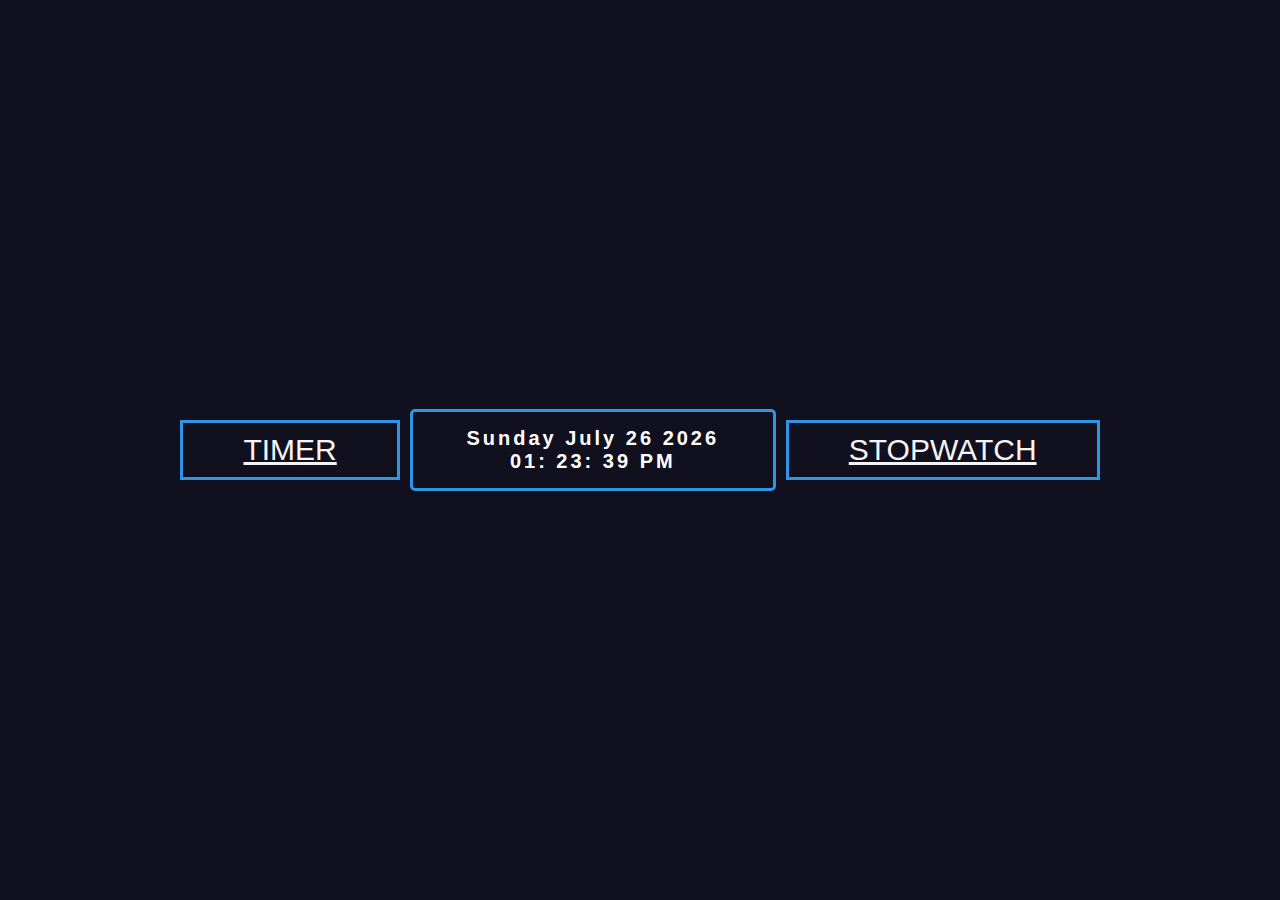
<file: index.html>
<!DOCTYPE html>
<html lang="en">
<head>
    <meta charset="UTF-8">
    <meta http-equiv="X-UA-Compatible" content="IE=edge">
    <meta name="viewport" content="width=device-width, initial-scale=1.0">
    <title>Stopwatch and Timer</title>
    <link rel="stylesheet" href="style.css">
</head>
<body onload="initClock()">
    
    <a  class="ctimer" id="idtimer" href="timer.html"> TIMER </a>
   
   
    <div class="datetime">
        <div class="date">
            <span id="dayname">Day</span>
            <span id="month">Month</span>
            <span id="daynum">00</span>
            <span id="year">Year</span>
        </div>

        <div class="date">
            <span id="hour">00</span>:
            <span id="minutes">00</span>:
            <span id="seconds">00</span>
            <span id="period">AM</span>
        </div>
    </div>
   
   
        <a  class="cstopwatch" id="idstopwatch" href="stopwatch.html"> STOPWATCH </a>
   


    <script type="text/javascript">
        function updateClock(){

            var now = new Date();
            var dname = now.getDay();
            mo = now.getMonth();
            dnum = now.getDate();
            yr = now.getFullYear();
            hou = now.getHours();
            min = now.getMinutes();
            sec = now.getSeconds();
            pe =  "AM" ;

            if(hou == 0){
                hou = 12;
            }
            if(hou > 12){
                hou = hou - 12;
                pe = "PM"
            }

            Number.prototype.pad = function(digits){
                for(var n = this.toString(); n.length < digits; n = 0 + n);
                return n;
            }

            var months = ["January", "February", "March", "April", "May", "June", "July", "August", "September", "october", "November", "December"];
            var week = ["Sunday", "Monday", "Tuesday", "Wednesday", "Thursday", "Friday", "Saturday"];
            var ids = ["dayname", "month", "daynum", "year", "hour", "minutes", "seconds", "period"];
            var values = [week [dname], months[mo], dnum.pad(2), yr, hou.pad(2), min.pad(2), sec.pad(2), pe]; 

            for(var i = 0; i < ids.length; i++)

                document.getElementById(ids[i]).firstChild.nodeValue = values[i];
            

        }

        function initClock(){
            updateClock();
            window.setInterval("updateClock()",1);
        }

    </script>
</body>
</html>
</file>
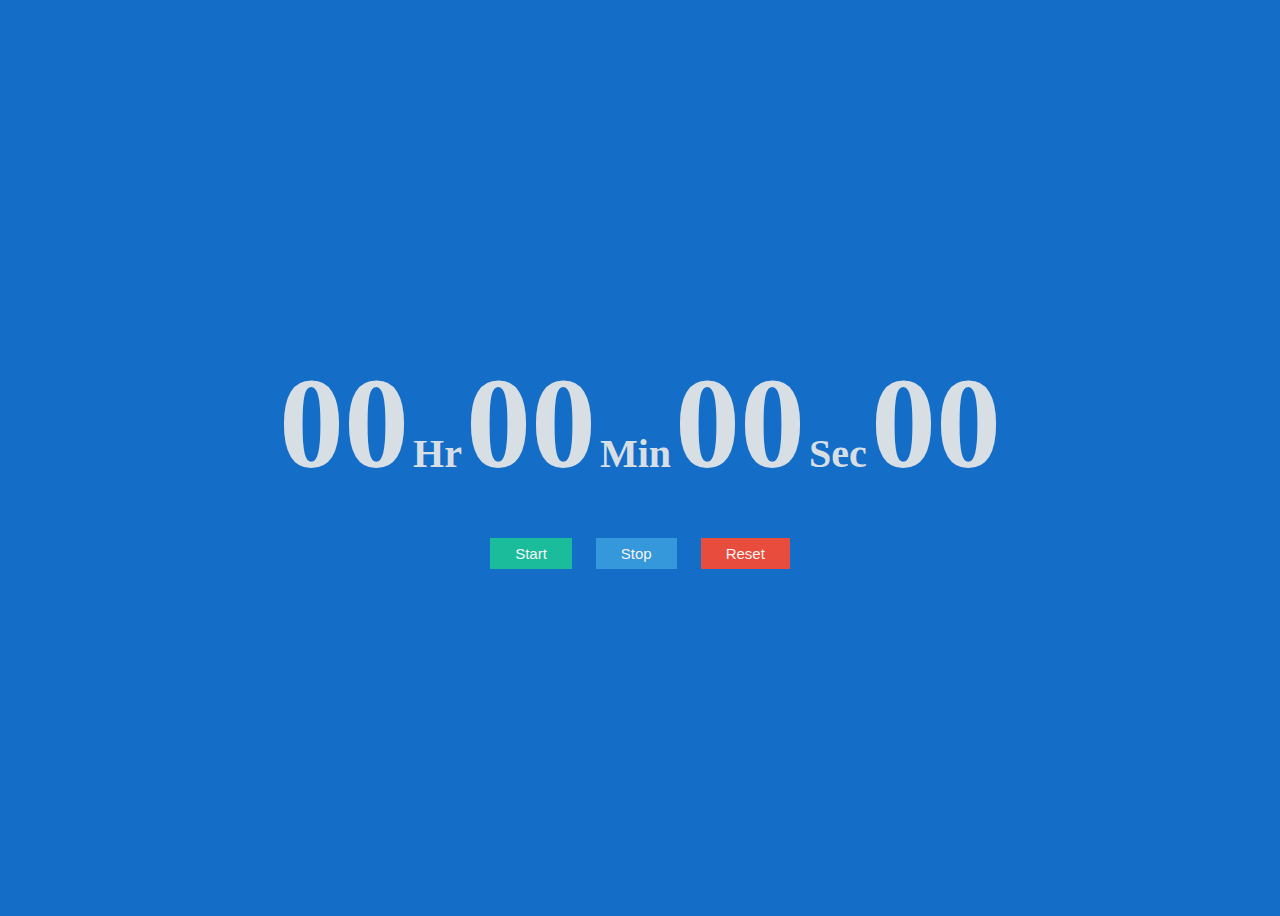
<file: stopwatch.html>
<!DOCTYPE html>
<html lang="en">
<head>
    <meta charset="UTF-8">
    <meta http-equiv="X-UA-Compatible" content="IE=edge">
    <meta name="viewport" content="width=device-width, initial-scale=1.0">
    <title> Stopwatch  </title>
    <link rel="stylesheet" href="style1.css">

</head>
<body>
    
    <div id="container">
            <div id="time"> 
                <span class="digit" id="hr">00</span>
                <span class="txt">Hr</span>

                <span class="digit" id="min">00</span>
                <span class="txt">Min</span>

                <span class="digit" id="sec">00</span>
                <span class="txt">Sec</span>

                <span class="digit" id="count">00</span>
              
            </div>

            <div id="btn-container"> 
                <button class="btn" id="start" onclick="start()">Start</button>
                <button class="btn" id="stop" onclick="stop()">Stop</button>
                <button class="btn" id="reset" onclick="reset()">Reset</button>
            </div>

    </div>
    <script src="script1.js"></script>
</body>
</html>
</file>
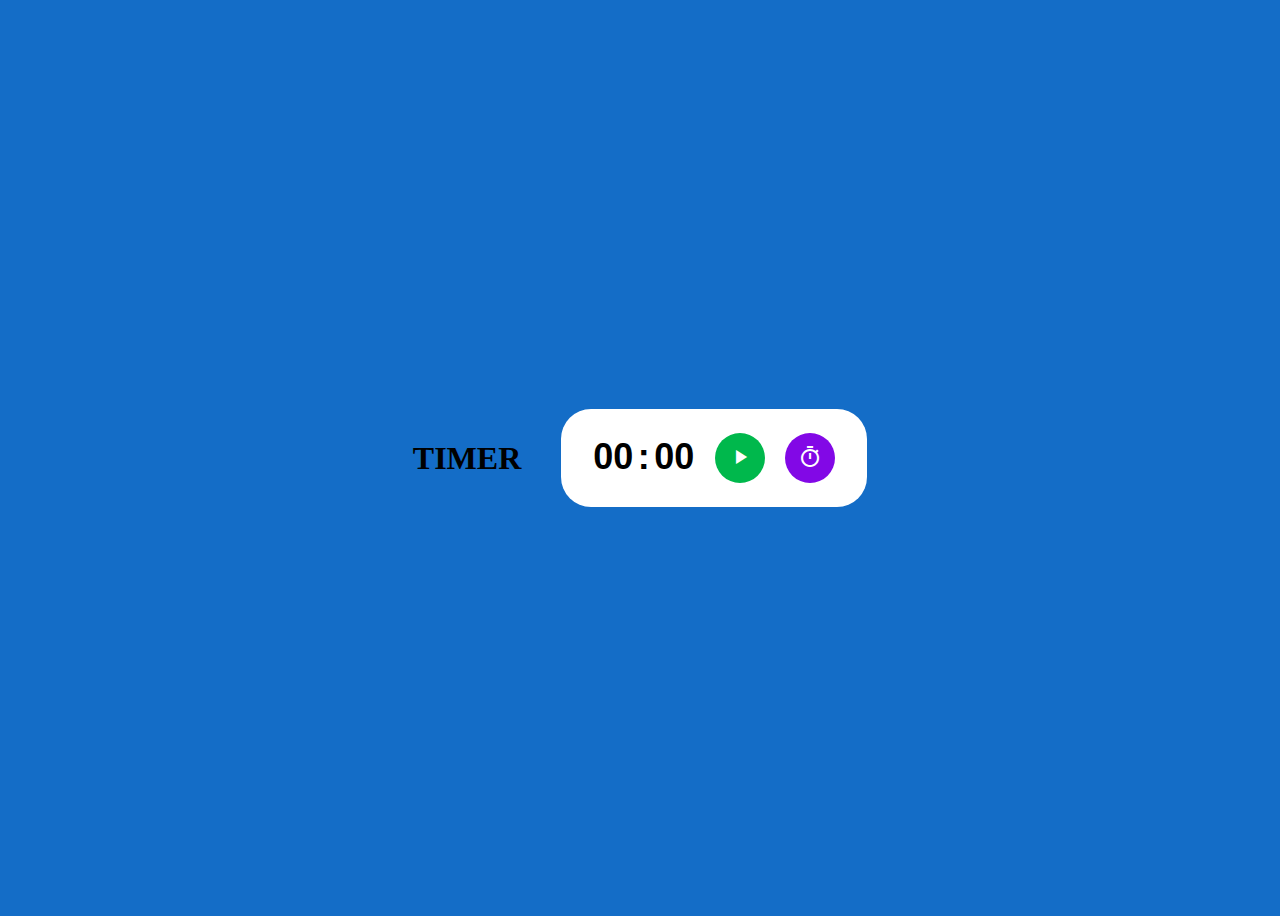
<file: timer.html>
<!DOCTYPE html>
<html lang="en">
<head>
    <meta charset="UTF-8">
    <meta http-equiv="X-UA-Compatible" content="IE=edge">
    <meta name="viewport" content="width=device-width, initial-scale=1.0">
    <link href="https://fonts.googleapis.com/icon?family=Material+Icons" rel="stylesheet">
    <title> TIMER </title>
    <link rel="stylesheet" href="style3.css">
</head>
<body>
    
    <h1>TIMER</h1>
    <div class="timer"></div>     
    <script src="main.js" type="module"></script>
</body>
</html>
</file>
<file: style.css>
*{
    margin: 0;
    padding: 0;
}

body{
    height: 100vh;
    display: flex;
    justify-content: center;
    align-items: center;
    background: #10101E;
}

h1{
    font-size: 50px ;
   
    color: #fff;
}

#timer{
    color: #fff;
    background: #10101E;
    font-family: "Segoe UI ", sans-serif ;
    width: 100px ;
    padding: 15px 10px ;
    border: 3px solid #2E94E3 ;
    border-radius: 5px;
    

}
.datetime{
    color: #fff;
    background: #10101E;
    font-family: "Segoe UI ", sans-serif ;
    width: 340px ;
    padding: 15px 10px ;
    border: 3px solid #2E94E3 ;
    border-radius: 5px;
}

.datetime:hover{

    background: #2E94E3;
    box-shadow: 0 0 30px #2E94E3;
    transition: 0.5s;
    transition-property: background, box-shadow;

}


.date{
    font-size: 20px;
    font-weight: 600;
    text-align: center;
    letter-spacing: 3px;
}

.cstopwatch{
    margin-left: 90px;
    padding-left: 40px;
    font-family: "Segoe UI ", sans-serif ;
 
}

#idstopwatch{
    padding: 10px 60px;
    font-size: 30px;
    margin: 60px 10px;
    color: rgb(248, 244, 244);
    border: 3px solid #2E94E3 ;
    cursor: pointer;
}

.cstopwatch:hover{
    background: #2E94E3;
    box-shadow: 0 0 30px #2E94E3;
    transition: 0.5s;
    transition-property: background, box-shadow;
}

.ctimer:hover{
    background: #2E94E3;
    box-shadow: 0 0 30px #2E94E3;
    transition: 0.5s;
    transition-property: background, box-shadow;
}

.ctimer{
    margin-right: 90px;
    padding-right: 600px;
    font-family: "Segoe UI ", sans-serif ;
 
}

#idtimer{
    padding: 10px 60px;
    font-size: 30px;
    margin: 60px 10px;
    color: rgb(248, 244, 244);
    border: 3px solid #2E94E3 ;
    cursor: pointer;
}

.time{
    font-size: 60px;
    display: flex;
    justify-content: center;
    align-items: center;
}

.time span:not(:last-child){
    position: relative;
    margin: 0 6px;
    font-weight: 600;
    text-align: center;
    letter-spacing: 3px;
}

.time span:last-child{
    background: #2E94E3;
    font-size: 30px;
    font-weight: 600;
    text-transform: uppercase;
    margin-top: 10px;
    padding: 0 5px;
    border-radius: 3px;
}
</file>
<file: style1.css>
body{
    background-color: #146dc7;
    display: flex;
    justify-content: center;
    align-items: center;
    height: 100vh;
}

container{
    color: #d7dfe4;
}

.digit{
    font-size: 130px;
    font-weight: bold;
    color:  #d7dfe4;
}

.txt{
    font-size: 40px;
    font-weight: bold;
    color:  #d7dfe4;
}

#btn-container{
    margin-top: 40px;
    text-align: center;
    
    
}

.btn{
    padding: 7px 25px;
    font-size: 15px;
    margin: 0px 10px;
    color: rgb(248, 244, 244);
    border: 2px;
    cursor: pointer;
}

#start{
    background-color: #1abc9c;
}

#stop{
    background-color: #3498db;
}

#reset{
    background-color: #e74c3c;
}
</file>
<file: style3.css>
body{
  background-color: #146dc7;
  display: flex;
  justify-content: center;
  align-items: center;
  height: 100vh;
}
  
h1{

  margin-right: 40px;
}

  .timer {
    
    font-family: sans-serif;
    display: inline-block;
    padding: 24px 32px;
    border-radius: 30px;
    background: white;
  
  }
  
  .timer__part {
    font-size: 36px;
    font-weight: bold;
  }
  
  .timer__btn {
    width: 50px;
    height: 50px;
    margin-left: 16px;
    border-radius: 50%;
    border: none;
    color: white;
    background: #8208e6;
    cursor: pointer;
  }
  
  .timer__btn--start {
    background: #00b84c;
  }
  
  .timer__btn--stop {
    background: #ff0256;
  }
</file>
